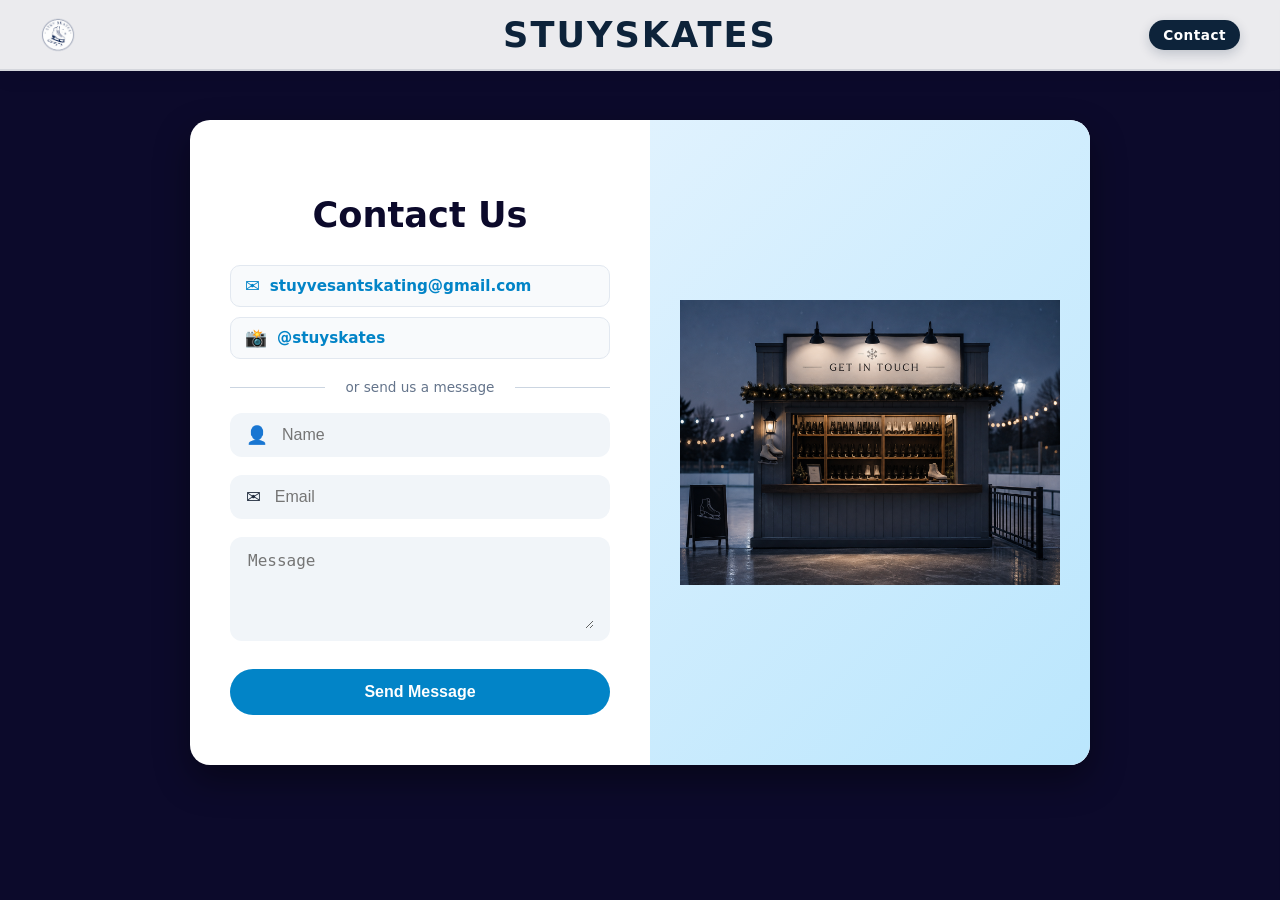
<file: contact.html>
<!DOCTYPE html>
<html lang="en">
<head>
  <meta charset="UTF-8">
  <title>StuySkates - Contact Us</title>

  <link rel="icon" type="image/png" href="StuySkatesLogo.png">
  
  <link rel="stylesheet" href="style.css">
</head>
<body class="contact-page">

  <header class="navbar">
    <div class="nav-left">
      <a href="index.html">
        <img src="StuySkatesLogo.png" alt="Stuy Skates Logo" class="nav-logo-img">
      </a>
    </div>
    <div class="nav-center">
      <a href="index.html" class="brand-title">StuySkates</a>
    </div>
    <div class="nav-right">
      <a href="contact.html" class="contact-btn">Contact</a>
    </div>
  </header>

  <div class="menu-overlay" id="menuOverlay"></div>
  <aside class="side-menu" id="sideMenu">
    <button class="close-btn" id="closeBtn" aria-label="Close Menu">&times;</button>
    <nav class="side-nav-links">
      <a href="index.html">Home</a>
      <a href="board.html">Board</a>
      <a href="photos.html">Photos</a>
      <a href="resources.html">Resources</a>
      <a href="contact.html" class="active">Contact</a>
    </nav>
  </aside>

  <main class="contact-wrapper">
    <div class="contact-card">
      
      <div class="contact-form-side">
        <h1 class="contact-title">Contact Us</h1>

        <div class="direct-contact-links">
          <a href="mailto:stuyvesantskating@gmail.com" class="contact-link-item">
            <span class="link-icon">✉️</span>
            <span>stuyvesantskating@gmail.com</span>
          </a>
          <a href="https://www.instagram.com/stuyskates.official/" target="_blank" rel="noopener noreferrer" class="contact-link-item">
            <span class="link-icon">📸</span>
            <span>@stuyskates</span>
          </a>
        </div>

  <div class="divider-text">or send us a message</div>
        
        <form action="https://formspree.io/f/mljrgzaj" method="POST" class="contact-form">
          <div class="input-group">
            <span class="input-icon">👤</span>
            <input type="text" name="name" placeholder="Name" required>
          </div>

          <div class="input-group">
            <span class="input-icon">✉️</span>
            <input type="email" name="email" placeholder="Email" required>
          </div>

          <div class="input-group text-area-group">
            <textarea name="message" placeholder="Message" rows="4" required></textarea>
          </div>

          <button type="submit" class="send-btn">Send Message</button>
        </form>
      </div>

      <div class="contact-image-side">
        <img src="ContactUs.png" alt="Contact Illustration" class="contact-graphic">
      </div>

    </div>
  </main>

  <script>
    document.addEventListener('DOMContentLoaded', () => {
      const closeBtn = document.getElementById('closeBtn');
      const sideMenu = document.getElementById('sideMenu');
      const menuOverlay = document.getElementById('menuOverlay');

      function closeMenu() {
        if (sideMenu) sideMenu.classList.remove('active');
        if (menuOverlay) menuOverlay.classList.remove('active');
      }

      if (closeBtn) closeBtn.addEventListener('click', closeMenu);
      if (menuOverlay) menuOverlay.addEventListener('click', closeMenu);
    });
  </script>
</body>
</html>
</file>
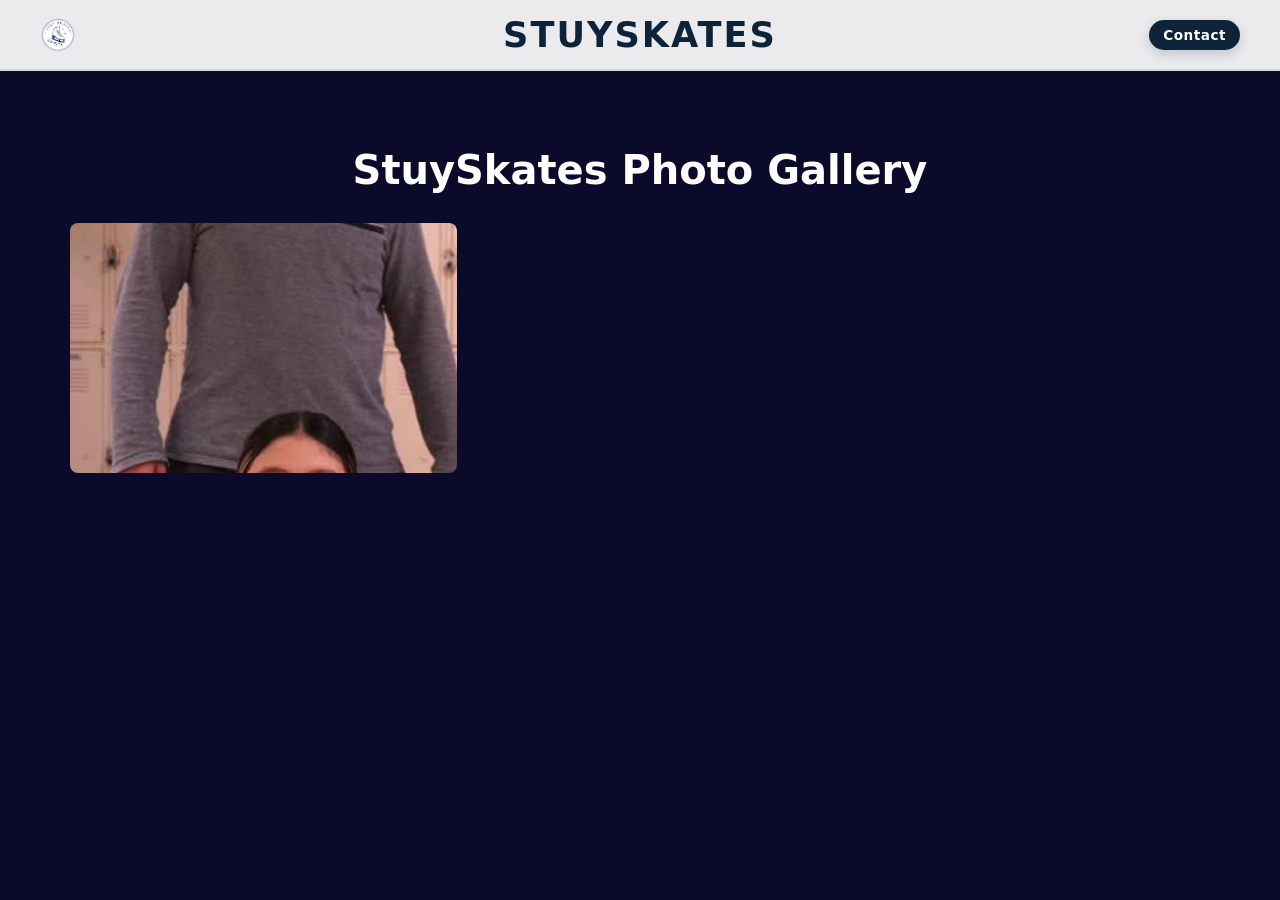
<file: photos.html>
<!DOCTYPE html> 
<html lang="en">
<head>
  <meta charset="UTF-8">
  <title>StuySkates - Photos</title>

  <link rel="icon" type="image/png" href="StuySkatesLogo.png">
  
  <link rel="stylesheet" href="style.css">
</head>
<body class="photos-page">

  <header class="navbar">
    <div class="nav-left">
      <a href="index.html">
        <img src="StuySkatesLogo.png" alt="Stuy Skates Logo" class="nav-logo-img">
      </a>
    </div>
    <div class="nav-center">
      <a href="index.html" class="brand-title">StuySkates</a>
    </div>
    <div class="nav-right">
      <a href="contact.html" class="contact-btn">Contact</a>
    </div>
  </header>

  <!-- Side Menu Overlay & Drawer -->
  <div class="menu-overlay" id="menuOverlay"></div>
  <aside class="side-menu" id="sideMenu">
    <button class="close-btn" id="closeBtn" aria-label="Close Menu">&times;</button>
    <nav class="side-nav-links">
      <a href="index.html">Home</a>
      <a href="board.html">Board</a>
      <a href="photos.html" class="active">Photos</a>
      <a href="resources.html">Resources</a>
    </nav>
  </aside>

  <main class="photos-container">
    <h1 class="gallery-title">StuySkates Photo Gallery</h1>

    <div class="gallery-grid">
   
      <div class="gallery-item">
        <img src="2025-2026.jpg" alt="StuySkates Photo 1"
      </div>

      <!-- Add additional photo cards below by duplicating the block below
        <div class="gallery-item">
        <img src="[image name].jpg" alt="StuySkates Photo [#]"
      </div> -->
    </div>
  </main>
  
<div id="imageModal" class="modal">
    <span class="modal-close" id="modalClose">&times;</span>
    <img class="modal-content" id="fullImage" alt="Expanded Photo">
  </div>
  
<script>
    document.addEventListener('DOMContentLoaded', () => {
      // Mobile Side Menu Logic
      const closeBtn = document.getElementById('closeBtn');
      const sideMenu = document.getElementById('sideMenu');
      const menuOverlay = document.getElementById('menuOverlay');

      function closeMenu() {
        if (sideMenu) sideMenu.classList.remove('active');
        if (menuOverlay) menuOverlay.classList.remove('active');
      }

      if (closeBtn) closeBtn.addEventListener('click', closeMenu);
      if (menuOverlay) menuOverlay.addEventListener('click', closeMenu);

      
      const modal = document.getElementById('imageModal');
      const fullImg = document.getElementById('fullImage');
      const modalClose = document.getElementById('modalClose');

      document.querySelectorAll('.gallery-item img').forEach(img => {
        img.addEventListener('click', () => {
          modal.classList.add('open');
          fullImg.src = img.src;
        });
      });

      if (modalClose) {
        modalClose.addEventListener('click', () => modal.classList.remove('open'));
      }
      if (modal) {
        modal.addEventListener('click', (e) => {
          if (e.target === modal) modal.classList.remove('open');
        });
      }
    });
  </script>
</body>
</html>
</file>
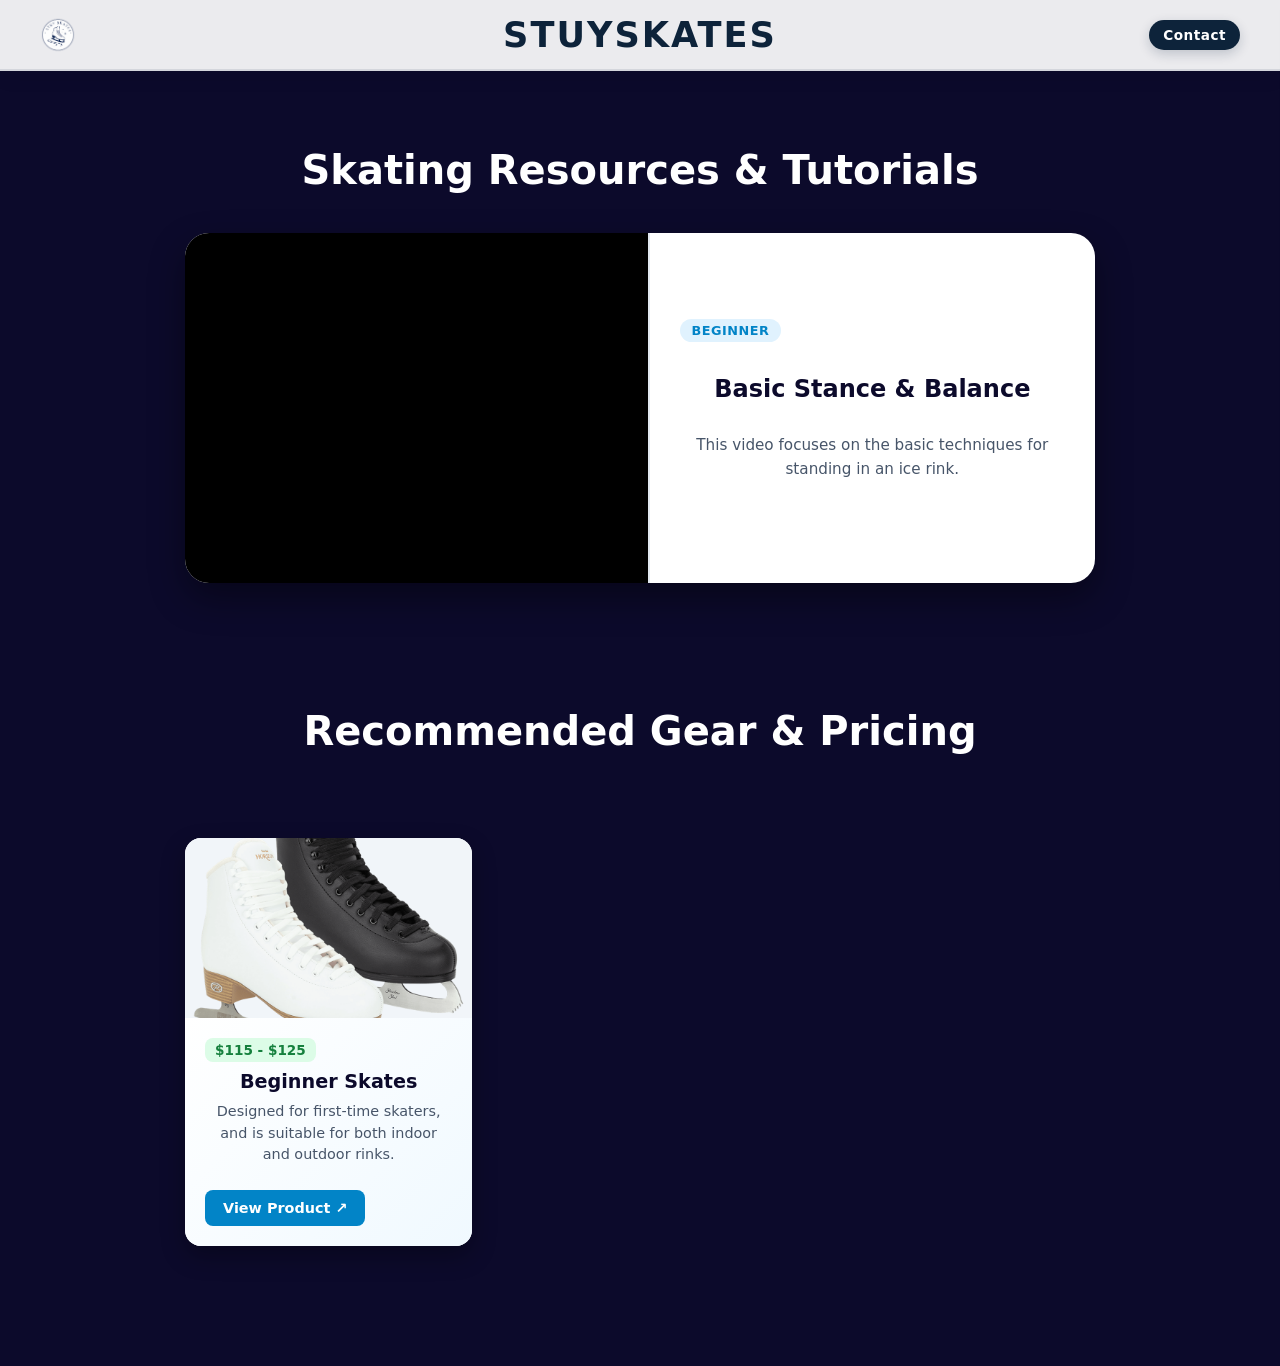
<file: resources.html>
<!DOCTYPE html>
<html lang="en">
<head>
  <meta charset="UTF-8">
  <title>StuySkates - Resources</title>

  <link rel="icon" type="image/png" href="StuySkatesLogo.png">
  
  <link rel="stylesheet" href="style.css">
</head>
<body class="resources-page">

  <header class="navbar">
    <div class="nav-left">
      <a href="index.html">
        <img src="StuySkatesLogo.png" alt="Stuy Skates Logo" class="nav-logo-img">
      </a>
    </div>
    <div class="nav-center">
      <a href="index.html" class="brand-title">StuySkates</a>
    </div>
    <div class="nav-right">
      <a href="contact.html" class="contact-btn">Contact</a>
    </div>
  </header>

  <div class="menu-overlay" id="menuOverlay"></div>
  <aside class="side-menu" id="sideMenu">
    <button class="close-btn" id="closeBtn" aria-label="Close Menu">&times;</button>
    <nav class="side-nav-links">
      <a href="index.html">Home</a>
      <a href="board.html">Board</a>
      <a href="photos.html">Photos</a>
      <a href="resources.html" class="active">Resources</a>
      <a href="contact.html">Contact</a>
    </nav>
  </aside>

  <main class="resources-wrapper">
    
    <div class="resources-header">
      <h1 class="resources-main-title">Skating Resources & Tutorials</h1>
    </div>

    <div class="tutorials-container">
      

      <!-- Video 1 -->
      <div class="video-card">
        <div class="video-card-left">
          <iframe 
            src="https://www.youtube.com/embed/KZWHeLoU8Uo?si=ofjVtgSq2WmnTaip"
            allow="accelerometer; autoplay; clipboard-write; encrypted-media; gyroscope; picture-in-picture; web-share"
            title="Skating Tutorial 1" 
            allowfullscreen>
          </iframe>
        </div>
        <div class="resource-info-side">
          <span class="resource-tag">Beginner</span>
          <h2 class="resource-title">Basic Stance & Balance</h2>
          <p class="resource-description">
            This video focuses on the basic techniques for standing in an ice rink. 
          </p>
        </div>
      </div> 

     <!-- To include more Videos reuse the code BELOW. CHANGE ANYTHING IN BRACKETS!
    <div class="resource-card">
        <div class="resource-video-side">
          <iframe 
            src="[url of video]" 
            title="Skating Tutorial [#]" 
            allowfullscreen>
          </iframe>
        </div>
        <div class="resource-info-side">
          <span class="resource-tag">[decide if its a video for beginners, intermediate, or advanced] </span>
          <h2 class="resource-title">[name the topic of the video]</h2>
          <p class="resource-description">
            [write a description of the video]
          </p>
        </div>
      </div> 
      -->

            <!-- Equipment and Gear Prices -->
      <div class="resources-header" style="margin-top: 60px;">
        <h2 class="resources-main-title">Recommended Gear & Pricing</h2>
      </div>

      <div class="equipment-grid">
        
        <div class="equipment-card">
          <div class="equipment-img-container">
            <img src="gear1.jpg" alt="Ice Skates" class="equipment-img">
          </div>
          <div class="equipment-details">
            <span class="price-tag">$115 - $125</span>
            <h3 class="equipment-name">Beginner Skates</h3>
            <p class="equipment-desc">Designed for first-time skaters, and is suitable for both indoor and outdoor rinks.</p>
          <a href="https://ice.riedellskates.com/Product/set-horizon" target="_blank" rel="noopener noreferrer" class="buy-link-btn">
        View Product ↗
          </a>
          </div>
        </div>

        
      <script>
    document.addEventListener('DOMContentLoaded', () => {
      const closeBtn = document.getElementById('closeBtn');
      const sideMenu = document.getElementById('sideMenu');
      const menuOverlay = document.getElementById('menuOverlay');

      function closeMenu() {
        if (sideMenu) sideMenu.classList.remove('active');
        if (menuOverlay) menuOverlay.classList.remove('active');
      }

      if (closeBtn) closeBtn.addEventListener('click', closeMenu);
      if (menuOverlay) menuOverlay.addEventListener('click', closeMenu);
    });
  </script>
</body>
</html>
</file>
<file: style.css>
body {
    font-family: Cinzel, serif;
    background: #f4f4f4;
    text-align: center;
    padding: 40px;
}
html {
  scroll-behavior: smooth;
}

 {
  margin: 0;
  padding: 0;
  box-sizing: border-box;
  font-family: Cinzel, serif;
}

body {
  background-color: #EAEAEA; 
  color: #ffffff;
}

.navbar {
  display: grid;
  grid-template-columns: 1fr auto 1fr; 
  align-items: center;
  padding: 14px 40px;
  background: rgba(255, 255, 255, 0.92); 
  backdrop-filter: blur(10px);
  -webkit-backdrop-filter: blur(10px);
  position: fixed;
  top: 0;
  left: 0;
  width: 100%;
  z-index: 1000;
  border-bottom: 2px solid rgba(13, 35, 58, 0.1); 
  box-shadow: 0 4px 20px rgba(0, 0, 0, 0.08);
}

.brand-link {
  display: flex;
  align-items: center;
  gap: 12px;
  text-decoration: none;
}

.nav-left {
  display: flex;
  justify-content: flex-start;
}

.nav-center {
  text-align: center;
}

.nav-right {
  display: flex;
  justify-content: flex-end;
}

.nav-logo-img {
  height: 36px;
  width: auto;
  display: block;
    transition: tramsform 0.2s ease;
}

.nav-logo-img:hover {
  transform: scale(1.00);
}

.brand-title {
  font-size: 2.2rem; 
  font-weight: 900;
  color: #0d233a; 
  text-decoration: none;
  font-family: system-ui, -apple-system, sans-serif;
  letter-spacing: 2px;
  text-transform: uppercase;
  transition: color 0.2s ease;
}

.brand-title:hover {
  color: #1e40af;
}

.contact-btn {
background-color: #0d233a;
  color: #ffffff;
  text-decoration: none;
  font-size: 0.85rem;
  font-weight: 700;
  padding: 7px 14px;
  border-radius: 30px;
  letter-spacing: 0.5px;
  box-shadow: 0 4px 12px rgba(13, 35, 58, 0.2);
  transition: all 0.2s ease;
}

.contact-btn:hover {
    background-color: #1e40af;
      transform: translateY(-2px);
      box-shadow: 0 6px 16px rgba(30, 64, 175, 0.3);
}

.logo img {
  height: 60px; 
  width: auto;
    display: block;
}

.menu-toggle {
  background: none;
  border: none;
  font-size: 2.2rem;
  color: #0d233a; /* Dark Blue */
  cursor: pointer;
  padding: 5px 10px;
  transition: color 0.2s ease;
}

.menu-toggle:hover {
  color: #1e40af;
}

.menu-overlay {
  position: fixed;
  top: 0;
  left: 0;
  width: 100%;
  height: 100%;
  background-color: rgba(0, 0, 0, 0.5);
  opacity: 0;
  visibility: hidden;
  transition: opacity 0.3s ease, visibility 0.3s ease;
  z-index: 1001;
}

.menu-overlay.active {
  opacity: 1;
  visibility: visible;
}

*, *::before, *::after {
  box-sizing: border-box;
}

html, body {
    margin: 0;
    padding: 0;
    width: 100%;
    max-width:100%;
    overflow-x: hidden;
    background-color: #000000; 
}

.side-menu {
  position: fixed;
  top: 0;
  right: -300px; 
  width: 280px;
  height: 100%;
  background-color: #ffffff;
  z-index: 1002;
  box-shadow: -5px 0 15px rgba(0, 0, 0, 0.2);
  transition: right 0.3s ease-in-out;
  padding: 30px 25px;
  display: flex;
  flex-direction: column;
}

.side-menu.active {
  right: 0;
}

.close-btn {
  background: none;
  border: none;
  font-size: 2.5rem;
  color: #0d233a;
  cursor: pointer;
  align-self: flex-end;
  margin-bottom: 30px;
}

.side-nav-links {
  display: flex;
  flex-direction: column;
  gap: 20px;
}

.side-nav-links a {
  color: #0d233a;
  text-decoration: none;
  font-size: 1.5rem;
  font-weight: 700;
  transition: color 0.2s ease, padding-left 0.2s ease;
}

.side-nav-links a:hover,
.side-nav-links a.active {
  color: #1e40af;
  padding-left: 8px; 
}
.nav-links {
  display: flex;
  gap: 30px; 
    align-items: center;
}

.nav-btn {
  color: #0d233a;
  text-decoration: none; 
  font-size: 2rem; 
  font-weight: 700;
  transition: color 0.2s ease, border-bottom 0.2s ease;
  padding-bottom: 4px;
}


.nav-btn:hover,
.nav-btn.active {
  color: #CFEFFF; 
  border-bottom: 3px solid #CFEFFF;
}


.main {
    position: relative;
    min-height: 100vh;
    width: 100%;
    display: flex;
    justify-content: flex-end;
    align-items: center;
    padding-right: 3%;
    overflow: hidden;
}

.main-video {
  position: absolute;
  top: 50%;
  left: 50%;
  min-width: 100%;
  min-height: 100%;
  width: auto;
  height: auto;
  z-index: 1;
  transform: translate(-50%, -50%);
  object-fit: cover;
}

.film-strip-container {
  position: absolute;
  top: -10%;
  bottom: -15%;
  left: -20px;
  height: 125%;
  z-index: 2;
  pointer-events: none;
  display: flex;
  align-items: center;
}

.film-strip-img {
    height: 110%; 
    width: auto;
    object-fit: cover;
    filter: drop-shadow(-10px 15px 25px rgba(0, 0, 0, 0.7));
    opacity: 0.95; 
    transform: rotate(-2deg) scale(1.15); 
    transform-origin: center left;
}

.snowflakes {
    position: absolute;
    top: 0;
    left: 0;
    width: 100%;
    height: 100%; 
    pointer-events: none;
    z-index: 3;
}
.snowflake {
  color: #ffffff;
  font-size: 1.5rem;
  font-family: Arial, sans-serif;
  text-shadow: 0 0 5px rgba(255, 255, 255, 0.8);
  position: absolute;
  top: -10%;
  animation-name: snowflakes-fall, snowflakes-shake;
  animation-duration: 10s, 3s;
  animation-timing-function: linear, ease-in-out;
  animation-iteration-count: infinite, infinite;
  animation-play-state: running, running;
  opacity: 0.8;
}
.snowflake:nth-of-type(1)  { left: 10%; animation-delay: 0s, 0s; }
.snowflake:nth-of-type(2)  { left: 20%; animation-delay: 1s, 1s; font-size: 2rem; }
.snowflake:nth-of-type(3)  { left: 30%; animation-delay: 6s, 0.5s; }
.snowflake:nth-of-type(4)  { left: 40%; animation-delay: 4s, 2s; font-size: 3rem; }
.snowflake:nth-of-type(5)  { left: 50%; animation-delay: 2s, 1s; }
.snowflake:nth-of-type(6)  { left: 60%; animation-delay: 7s, 1.5s; font-size: 1.5rem; }
.snowflake:nth-of-type(7)  { left: 70%; animation-delay: 2.5s, 0s; }
.snowflake:nth-of-type(8)  { left: 80%; animation-delay: 1s, 1.5s; font-size: 4rem; }
.snowflake:nth-of-type(9)  { left: 90%; animation-delay: 3s, 1.5s; }
.snowflake:nth-of-type(10) { left: 95%; animation-delay: 5s, 2s; }

@keyframes snowflakes-fall {
  0% {
    top: -10%;
  }
  100% {
    top: 100%;
  }
}

@keyframes snowflakes-shake {
  0%, 100% {
    transform: translateX(0);
  }
  50% {
    transform: translateX(80px);
  }
}


.main-content {
  position: relative !important;
  z-index: 10 !important;
  display: flex !important;
  justify-content: center !important;
  align-items: center !important;
  min-height: 80vh !important;
  padding: 20px !important;
}

.main-title {
  font-size: 5rem; 
  font-weight: 800;
}

.main-subtitle {
  font-size: 1.8rem; 
  color: #dddddd;
  margin-top: 10px;
}

.content-section {
  min-height: 80vh;
  padding: 120px 60px 40px 60px;
}

.content-section h2 {
  font-size: 2.5rem;
}

.nav-cards-grid {
  display: grid !important;
  grid-template-columns: repeat(2, minmax(220px, 320px)) !important;
  gap: 24px !important;
  max-width: 700px !important;
  width: 100% !important;
  justify-content: center !important;
}

.nav-card {
  position: relative !important;
  border: 4px solid #ffffff !important;   
  border-radius: 40px !important;
  padding: 14px !important;              
  height: 200px !important;
  display: flex !important;
  text-decoration: none !important;
  box-shadow: 0 12px 30px rgba(0, 0, 0, 0.4) !important;
  box-sizing: border-box !important;
  transition: transform 0.3s ease !important;
}

.nav-card:nth-child(3) {
  grid-column: 1 / -1 !important;
  max-width: 360px !important;
  justify-self: center !important;
  width: 100% !important;
}

.nav-card-title {
  position: absolute !important;
  top: -20px !important;                
  left: 50% !important;
  transform: translateX(-50%) !important;
  background-color: #0c0a2b !important;  
  color: #ffffff !important;             
  font-family: system-ui, -apple-system, sans-serif !important;
  font-size: 1.8rem !important;
  font-weight: 700 !important;
  padding: 0 16px !important;            
  white-space: nowrap !important;
  z-index: 5 !important;
}

.nav-card-inner {
  width: 100% !important;
  height: 100% !important;
  background-color: #e0f2fe !important;  
  border-radius: 26px !important;        
  transition: background-color 0.3s ease !important;
}

.nav-card:hover .nav-card-inner {
  background-color: #bae6fd !important;
}

.nav-card:hover {
  box-shadow: 0 18px 40px rgba(0, 0, 0, 0.4) !important;
}

@keyframes floatUpNDown {
  0% { transform: translateY(0px); }
  50% { transform: translateY(-10px); }
  100% { transform: translateY(0px); }
}

.float-anim-1 { animation: floatUpNDown 3.5s ease-in-out infinite !important; }
.float-anim-2 { animation: floatUpNDown 4s ease-in-out infinite 0.5s !important; }
.float-anim-3 { animation: floatUpNDown 3.8s ease-in-out infinite 1s !important; }

/*For Phones */

/*Information Section beneath the "title" Page*/
.what-we-do {
  background-color: #0b0c2a !important; 
  color: #ffffff !important;
  padding: 60px 40px 100px 40px !important;
  position: relative;
  z-index: 10;
  font-family: system-ui, -apple-system, sans-serif;
}

.section-container {
  max-width: 1000px;
  margin: 0 auto;
  text-align: center;
}

.section-title {
  font-size: 3.6rem !important;
  font-weight: 800 !important;
  margin: 1 1 10px 0 !important; 
  letter-spacing: -0.5px;
  color: #ffffff;
}

.section-divider {
  border: none !important;
  border-top: 1.5px solid #ffffff !important;
  margin-bottom: 40px !important;
  width: 100% !important;
}

.section-description {
  font-size: 1.2rem;
  line-height: 1.7;
  color: #d1d5db;
  max-width: 820px;
  margin: 0 auto 50px auto;
  font-weight: 400;
}


/* Photo Page Layout */
body.photos-page {
  background-color: #0c0a2b;
  color: #ffffff;
  min-height: 100vh;
  font-family: system-ui, -apple-system, sans-serif;
}

.photos-container {
  max-width: 1200px !important;
  margin: 0 auto !important;
  padding: 120px 30px 60px 30px !important;
}

.gallery-title {
  font-size: 2.5rem;
  font-weight: 700;
  margin-bottom: 30px;
  color: #ffffff;
}

.gallery-grid {
  display: grid !important;
  grid-template-columns: repeat(3, 1fr) !important;
  gap: 20px !important;
    width: 1200px !important;
}

.gallery-item {
    width: 100% !important;
    height: auto !important;
    object-fit: cover !important;
    object-position: top center !important;
    cursor: pointer;
    transition: transform 0.2s ease;
    aspect-ratio: auto !important; 
    overflow: hidden !important;
    border-radius: 8px !important;
    background-color: rgba (255, 255, 255, 0.05) !important;

}

.gallery-item img {
  width: 100% !important;
  height: auto !important;
  max-height: none !important;
  object-fit: contain !important;
  display: block !important;
  cursor: pointer;
  transition: transform 0.3s ease;
}

.gallery-item img:hover {
  transform: scale(1.03);
}

.gallery-item img {
  cursor: pointer;
  transition: transform 0.2s ease;
}

.photos-container img,
.gallery-grid img,
.gallery-item img {
  width: 1200px !important;
  max-width: none !important;
  height: 100% !important;
  max-height: 250px !important; 
  object-fit: cover !important;
  display: block !important;
}

.modal {
  display: none;
  position: fixed;
  z-index: 2000;
  left: 0;
  top: 0;
  width: 100%;
  height: 100%;
  background-color: rgba(0, 0, 0, 0.85);
  backdrop-filter: blur(6px);
  justify-content: center;
  align-items: center;
}

.modal.open {
  display: flex;
}

.modal-content {
  max-width: 90vw;
  max-height: 85vh;
  object-fit: contain !important;
  border-radius: 8px;
  box-shadow: 0 10px 30px rgba(0, 0, 0, 0.6);
}

.modal-close {
  position: absolute;
  top: 25px;
  right: 35px;
  color: #ffffff;
  font-size: 40px;
  font-weight: bold;
  cursor: pointer;
  user-select: none;
  transition: color 0.2s ease;
}

.modal-close:hover {
  color: #94a3b8;
}

/* Contact Page */
.direct-contact-links {
  display: flex;
  flex-direction: column;
  gap: 10px;
  margin-bottom: 20px;
}

.contact-link-item {
  display: flex;
  align-items: center;
  gap: 10px;
  background-color: #f8fafc;
  border: 1px solid #e2e8f0;
  padding: 10px 14px;
  border-radius: 10px;
  color: #0284c7;
  font-weight: 600;
  font-size: 0.95rem;
  text-decoration: none;
  transition: all 0.2s ease;
}

.contact-link-item:hover {
  background-color: #e0f2fe;
  border-color: #bae6fd;
}

.link-icon {
  font-size: 1.1rem;
}

.divider-text {
  font-size: 0.85rem;
  color: #64748b;
  text-align: center;
  margin-bottom: 18px;
  position: relative;
}

.divider-text::before,
.divider-text::after {
  content: "";
  position: absolute;
  top: 50%;
  width: 25%;
  height: 1px;
  background-color: #cbd5e1;
}

.divider-text::before {
  left: 0;
}

.divider-text::after {
  right: 0;
}

body.contact-page {
  background-color: #0c0a2b;
  min-height: 100vh;
  font-family: system-ui, -apple-system, sans-serif;
}

.contact-wrapper {
  display: flex;
  justify-content: center;
  align-items: center;
  padding: 120px 20px 60px 20px;
}

.contact-card {
  display: flex;
  width: 900px;
  background-color: #ffffff;
  border-radius: 20px;
  overflow: hidden;
  box-shadow: 0 15px 35px rgba(0, 0, 0, 0.4);
}

.contact-form-side {
  flex: 1;
  padding: 50px 40px;
  color: #1e293b;
}

.contact-title {
  font-size: 2.2rem;
  font-weight: 700;
  color: #0c0a2b;
  margin-bottom: 30px;
}

.contact-form {
  display: flex;
  flex-direction: column;
  gap: 18px;
}

.input-group {
  display: flex;
  align-items: center;
  background-color: #f1f5f9;
  border-radius: 12px;
  padding: 12px 16px;
}

.input-icon {
  margin-right: 12px;
  font-size: 1.1rem;
}

.input-group input, 
.input-group textarea {
  width: 100%;
  border: none;
  background: transparent;
  outline: none;
  font-size: 1rem;
  color: #0f172a;
}

.contact-form textarea {
  resize: vertical !important;
  max-width: 100% !important;
}

.send-btn {
  margin-top: 10px;
  background-color: #0284c7;
  color: #ffffff;
  border: none;
  padding: 14px;
  border-radius: 25px;
  font-size: 1rem;
  font-weight: 600;
  cursor: pointer;
  transition: background-color 0.2s ease;
}

.send-btn:hover {
  background-color: #0369a1;
}

.contact-image-side {
  flex: 1;
  background: linear-gradient(135deg, #e0f2fe 0%, #bae6fd 100%);
  display: flex;
  justify-content: center;
  align-items: center;
  padding: 30px;
}

.contact-graphic {
  max-width: 100%;
  height: auto;
  object-fit: contain;
}


/* Resources Page */
body.resources-page {
  background-color: #0c0a2b;
  min-height: 100vh;
  font-family: system-ui, -apple-system, sans-serif;
  color: #ffffff;
}

.resources-wrapper {
  max-width: 950px;
  margin: 0 auto;
  padding: 120px 20px 60px 20px;
}

.resources-header {
  text-align: center;
  margin-bottom: 40px;
}

.resources-main-title {
  font-size: 2.5rem;
  font-weight: 700;
  color: #ffffff;
  margin-bottom: 12px;
}

.resources-subtitle {
  font-size: 1.1rem;
  color: #cbd5e1;
  max-width: 650px;
  margin: 0 auto;
  line-height: 1.5;
}

.resources-grid {
  display: flex !important;
  flex-direction: column !important;
  width: 100% !important;
  max-width: 900px !important;
  margin: 0 auto !important;
  gap: 24px !important;
}

.resource-card {
  display: flex !important;
  flex-direction: row !important;
  width: 100% !important;
  height: 220px !important; 
  background-color: #ffffff !important;
  border-radius: 16px !important;
  overflow: hidden !important;
  box-shadow: 0 10px 25px rgba(0, 0, 0, 0.3) !important;
}

.resource-video-side,
.gear-img-side {
  flex: 0 0 300px !important; 
  width: 300px !important;
  height: 100% !important;
  background-color: #f8fafc !important;
  display: flex !important;
  align-items: center !important;
  justify-content: center !important;
  overflow: hidden !important;
}

.resource-video-side {
  flex: 1.1;
  background-color: #000000;
  position: relative;
  min-height: 250px;
}

.resource-video-side iframe {
  width: 100% !important;
  height: 100% !important;
  border: none !important;
}

.resource-info-side {
  flex: 1 !important;
  padding: 24px 30px !important;
  display: flex !important;
  flex-direction: column !important;
  justify-content: center !important;
}

.resource-tag {
  align-self: flex-start;
  background-color: #e0f2fe;
  color: #0284c7;
  font-size: 0.8rem;
  font-weight: 700;
  padding: 4px 12px;
  border-radius: 12px;
  text-transform: uppercase;
  letter-spacing: 0.5px;
  margin-bottom: 12px;
}

.resource-title {
  font-size: 1.5rem;
  font-weight: 700;
  color: #0c0a2b;
  margin-bottom: 12px;
  line-height: 1.3;
}

.resource-description {
  font-size: 0.95rem;
  color: #475569;
  line-height: 1.6;
}

.tutorials-container {
  display: flex !important;
  flex-direction: column !important;
  width: 100% !important;
  max-width: 1100px !important;
  margin: 0 auto 60px auto !important;
  gap: 32px !important;
}

.video-card {
  display: flex !important;
  flex-direction: row !important;
  width: 100% !important;
  height: 350px !important;
  background-color: #ffffff !important;
  border-radius: 24px !important;
  overflow: hidden !important;
  box-shadow: 0 15px 35px rgba(0, 0, 0, 0.4) !important;
}

.video-card-left {
  flex: 1.2 !important;
  height: 100% !important;
  background-color: #000000 !important;
  position: relative !important;
  border-right: 2px solid #e2e8f0 !important;
}

.video-card-left iframe {
  width: 100% !important;
  height: 100% !important;
  border: none !important;
  object-fit: cover !important;
}

.video-card-right {
  flex: 1 !important;
  height: 100% !important;
  padding: 40px !important;
  display: flex !important;
  flex-direction: column !important;
  justify-content: center !important;
  align-items: flex-start !important;
  background: linear-gradient(135deg, #ffffff 0%, #f0f9ff 100%) !important;
  box-sizing: border-radius: 0 20px 20px 0 !important;
}


.equipment-grid {
  display: grid;
  grid-template-columns: repeat(3, 1fr);
  gap: 24px;
}

.equipment-card {
  background-color: #ffffff;
  border-radius: 16px;
  overflow: hidden;
  box-shadow: 0 10px 25px rgba(0, 0, 0, 0.3);
  display: flex;
  flex-direction: column;
  transition: transform 0.2s ease;
}

.equipment-card:hover {
  transform: translateY(-4px);
}

.equipment-img-container {
  width: 100%;
  height: 180px;
  background-color: #f1f5f9;
  display: flex;
  align-items: center;
  justify-content: center;
  overflow: hidden;
}

.equipment-img {
  width: 100%;
  height: 100%;
  object-fit: cover;
}

.equipment-details {
  padding: 20px;
  display: flex;
  flex-direction: column;
  gap: 8px;
  background: linear-gradient(135deg, #ffffff 0%, #f0f9ff 100%);
}

.price-tag {
  align-self: flex-start;
  background-color: #dcfce7;
  color: #15803d;
  font-size: 0.85rem;
  font-weight: 700;
  padding: 4px 10px;
  border-radius: 8px;
}

.equipment-name {
  font-size: 1.2rem;
  font-weight: 700;
  color: #0c0a2b;
  margin: 0;
}

.equipment-desc {
  font-size: 0.9rem;
  color: #475569;
  line-height: 1.5;
  margin: 0;
}

.gear-img-side {
  flex: 0 0 220px !important; 
  min-height: auto !important;
  padding: 15px !important;
  background-color: #f8fafc !important;
  display: flex !important;
  align-items: center !important;
  justify-content: center !important;
}

.gear-img-side img {
  width: 100% !important;
  height: 140px !important; 
  object-fit: contain !important;
}

.price-badge {
  align-self: flex-start;
  background-color: #dcfce7;
  color: #15803d;
  font-size: 0.8rem;
  font-weight: 700;
  padding: 4px 12px;
  border-radius: 12px;
  text-transform: uppercase;
  margin-bottom: 12px;
}

.buy-link-btn {
  display: inline-block;
  align-self: flex-start;
  margin-top: 16px;
  background-color: #0284c7;
  color: #ffffff;
  padding: 10px 18px;
  border-radius: 8px;
  font-size: 0.9rem;
  font-weight: 600;
  text-decoration: none;
  transition: background-color 0.2s ease;
}

.buy-link-btn:hover {
  background-color: #0369a1;
}

    /* Board Members Page */
.board-grid-container {
  display: flex !important;
  flex-wrap: wrap !important;
  justify-content: center !important;
  gap: 30px !important;
  width: 100% !important;
  max-width: 1050px !important;
  margin: 0 auto !important;
}

.board-card-vertical {
  width: 320px !important;
  background-color: #f4f9ff !important;
  border-radius: 24px !important;
  overflow: hidden !important;
  display: flex !important;
  flex-direction: column !important;
  align-items: center !important;
  box-shadow: 0 15px 35px rgba(0, 0, 0, 0.4) !important;
}

.board-card-banner {
  width: 100% !important;
  height: 220px !important;
  overflow: hidden !important;
}

.board-card-banner img {
  width: 100% !important;
  height: 100% !important;
  max-width: 100% !important;
  max-height: 220px !important;
  object-fit: cover !important;
  object-position: center !important;
  display: block !important;
}

.board-card-banner img.crop-top {
    object-position: center 10% !important;
}

.board-card-banner img.darren-zoom {
width: 100% !important;
  height: 100% !important;
  object-fit: cover !important;
  object-position: 53% !important; 
  transform: scale(2.2) !important;     
  transform-origin: 53% !important; 
}

.board-card-body {
  padding: 24px 20px 28px 20px !important;
  display: flex !important;
  flex-direction: column !important;
  align-items: center !important;
  text-align: center !important;
  width: 100% !important;
  box-sizing: border-box !important;
}

.role-badge-green {
  background-color: #dcfce7 !important;
  color: #15803d !important;
  font-size: 0.85rem !important;
  font-weight: 700 !important;
  padding: 6px 14px !important;
  border-radius: 12px !important;
  margin-bottom: 16px !important;
  display: inline-block !important;
}

.board-card-name {
  font-size: 1.5rem !important;
  font-weight: 800 !important;
  color: #0a0e27 !important;
  margin: 0 0 12px 0 !important;
}

.board-card-bio {
  font-size: 0.95rem !important;
  color: #475569 !important;
  line-height: 1.5 !important;
  margin: 0 0 24px 0 !important;
}

.board-card-btn {
  background-color: #3b82f6 !important;
  color: #ffffff !important;
  text-decoration: none !important;
  font-size: 0.95rem !important;
  font-weight: 700 !important;
  padding: 12px 24px !important;
  border-radius: 12px !important;
  display: inline-flex !important;
  align-items: center !important;
  gap: 6px !important;
}
</file>
